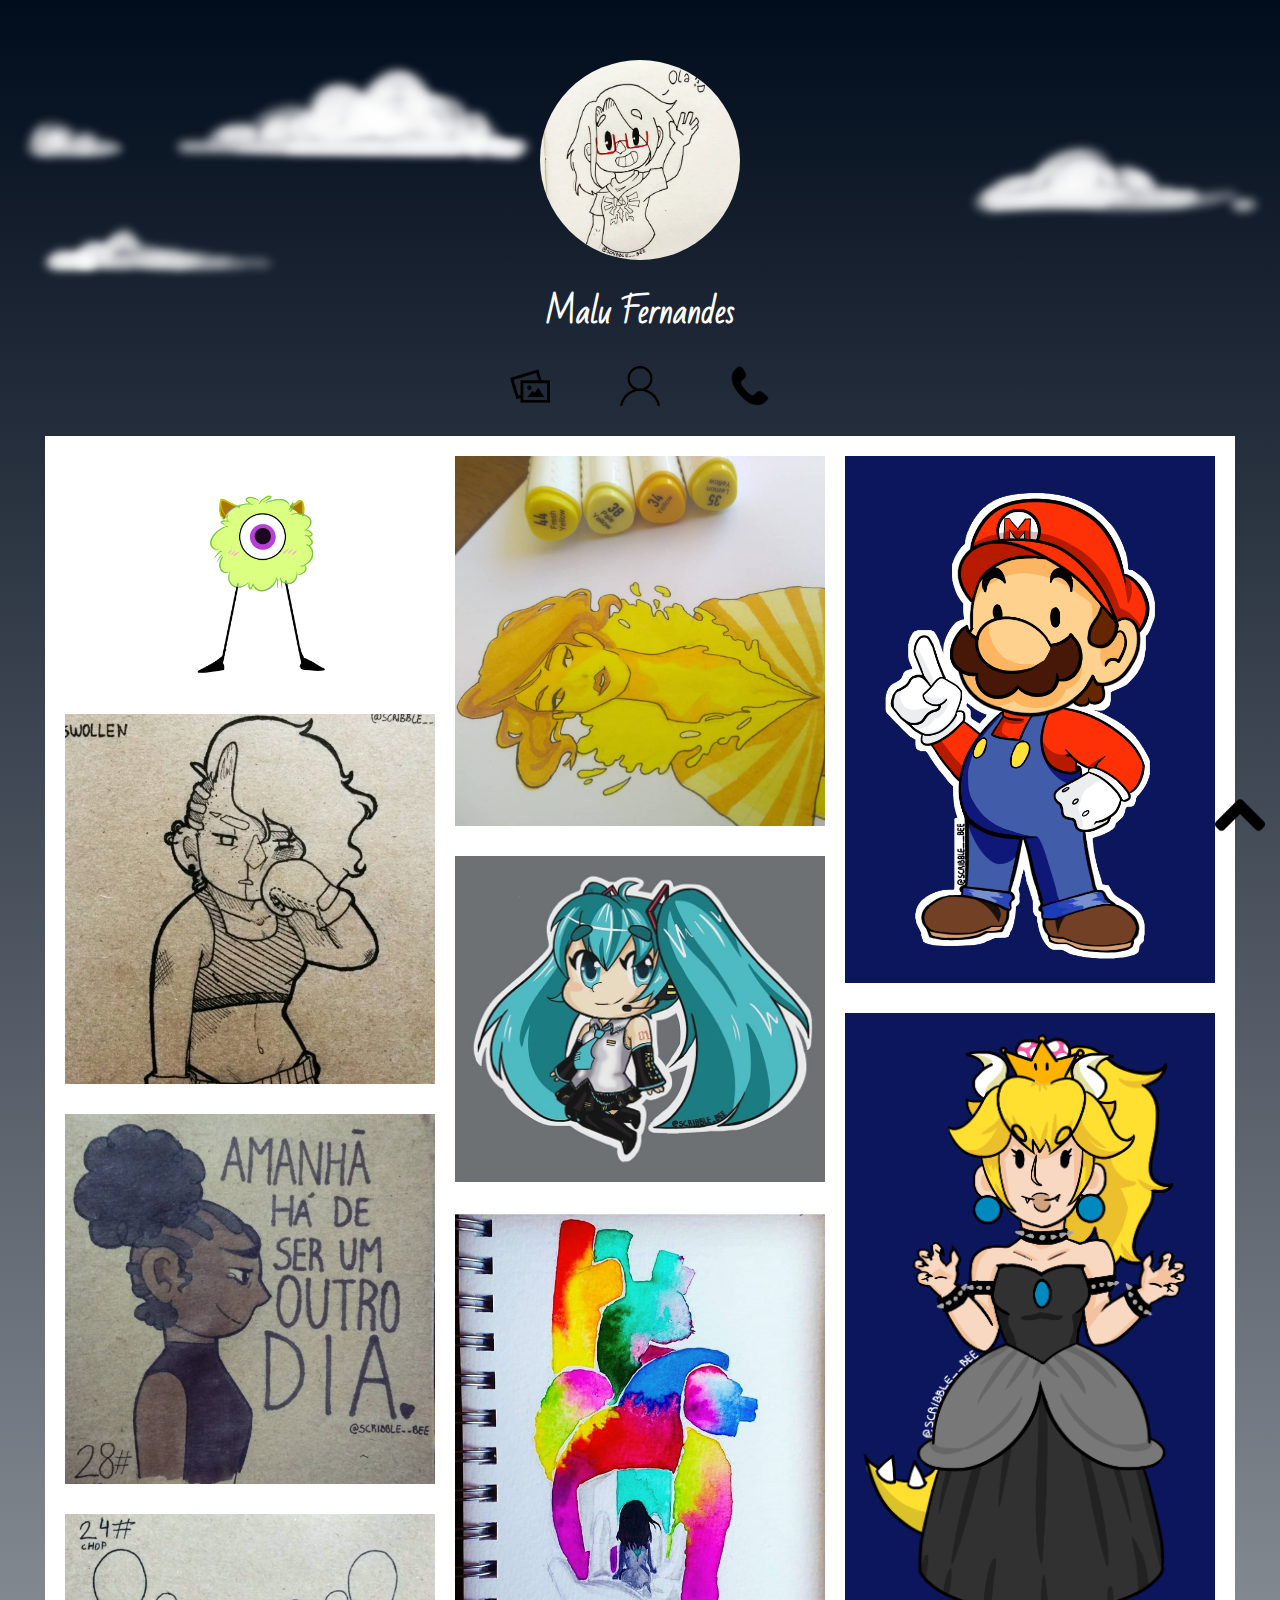
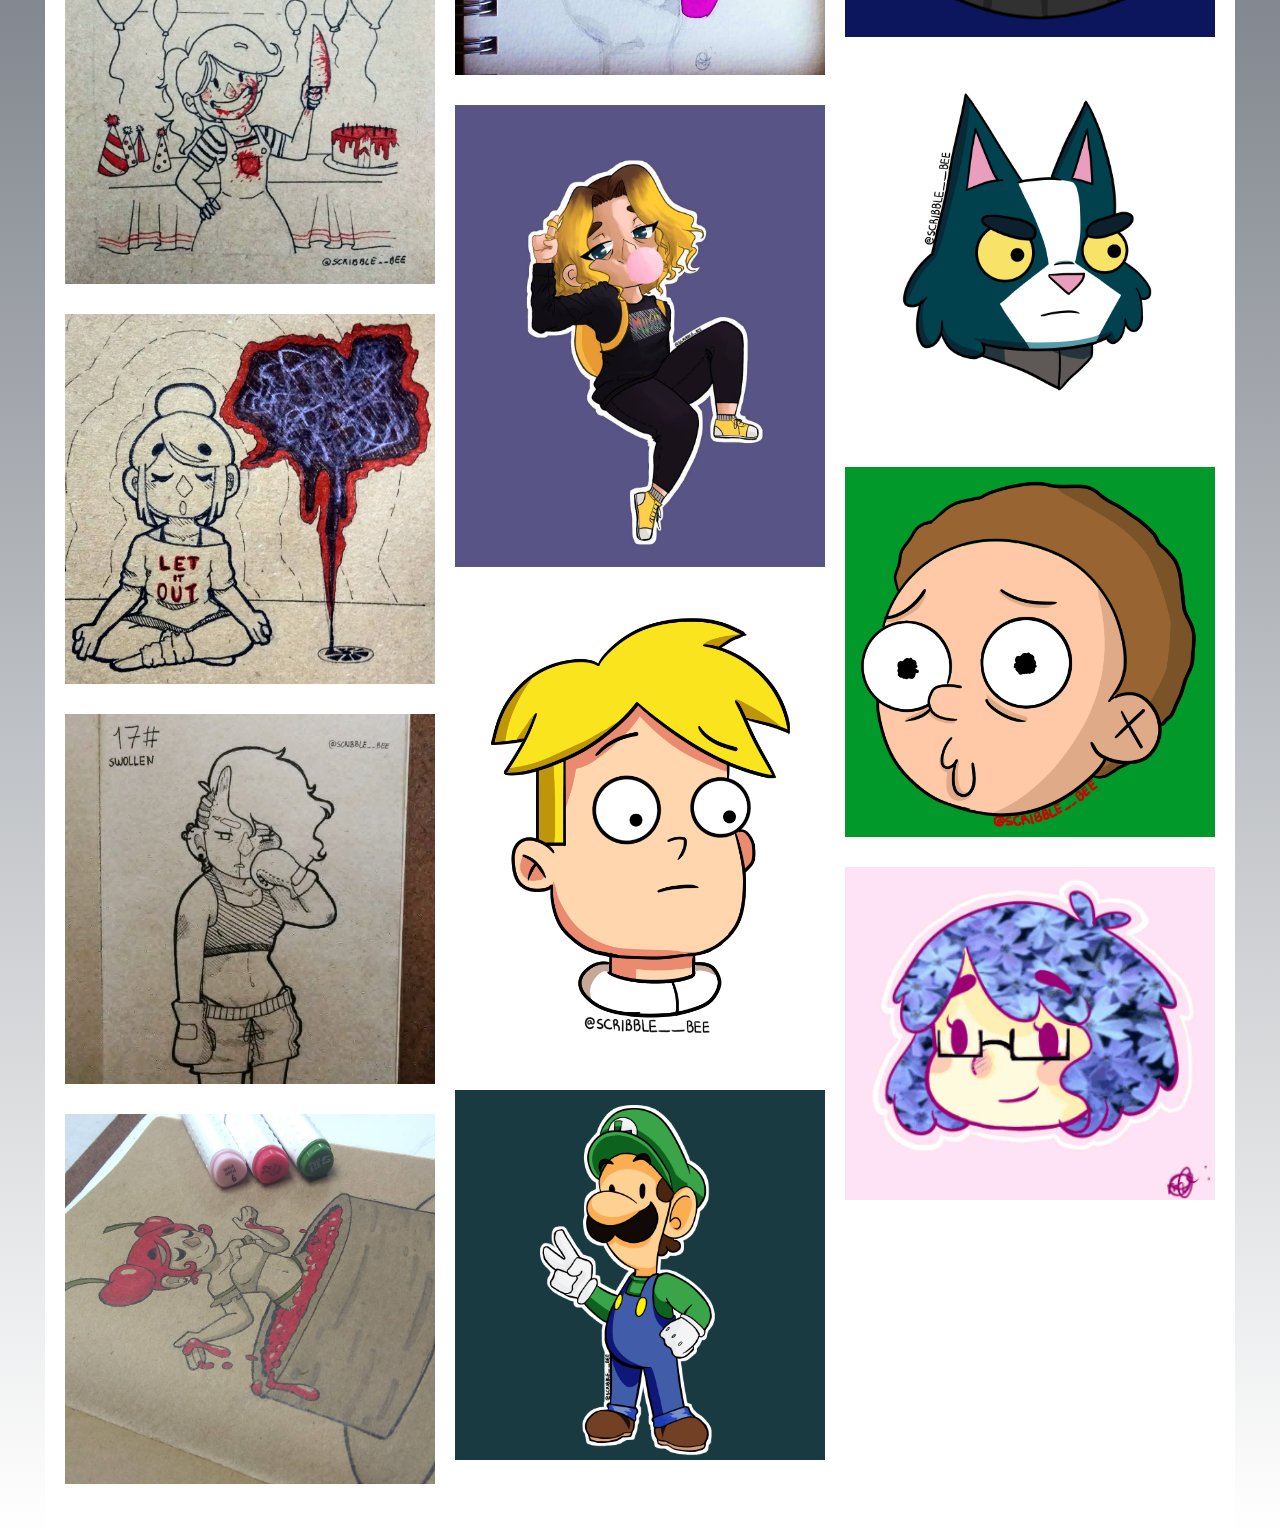
<file: index.html>
<!DOCTYPE html >
<html lang="pt-br">
<head>
	<meta charset= "UTF-8">
	<title> Malu Fernandes </title>

	<link href="index_css.css" rel="stylesheet" type="text/css">
<link href="https://fonts.googleapis.com/css?family=Bad+Script" rel="stylesheet">
</head>

<body>
	<a id="anc"></a>

	<div class="bg">	

	<div id="photo-name">	
		<a href="index.html"> 
		<div id="photo"> 
			<img src="mainme.jpg" alt="A segunda imagem" width=200>
		</div> 

		<div id="name"> 
			<h1>  Malu Fernandes </h1>
		</div>
	</a>
	</div>
</div>
	<div id="icons">

		<div id="Gallery">
			<a href="gallery_malu.html"> <img src="gallery.png" alt="Link para a página inicial" width=40>  </a> 
		 </div>

		<div id="About"> 
			<a href="about_malu.html"> <img src="me.png" alt="Link para a página inicial" width=40>   </a> 
		</div>

		<div id="Contact">
			<a href="contact_malu.html"> <img src="phone.png" alt="Link para a página inicial" width=40>  </a>
		 </div>

	</div>

	<div id="goback">
		<a href="#anc">
		<img src="arrow.png" width="50" alt="Voltar para o início">
	</a>
	</div>

	<div id="imagesbox">
		<div id="images"> 

			<img src="fluff.gif" alt="A segunda imagem">
			<img src="ink17.jpg" alt="A segunda imagem">
			<img src="ink28.jpg" alt="A segunda imagem">
			<img src="ink24.jpg" alt="A segunda imagem">
			<img src="letitout.jpg" alt="A segunda imagem">
			<img src="ink17full.jpg" alt="A segunda imagem">
			<img src="cherry.jpg" alt="A segunda imagem">
			<img src="red.jpg" alt="A segunda imagem">
			
			<img src="img1.jpg" alt="A primeira imagem" >

			<img src="img2.jpg" alt="A segunda imagem" >

			<img src="img3.jpg" alt="A segunda imagem" >

			<img src="img4-gary.png" alt="A segunda imagem" >

			<img src="img5-luigi.png" alt="A primeira imagem" >

			<img src="img6-mario.png" alt="A segunda imagem" >

			<img src="img8-bowsette.png" alt="A segunda imagem">

			<img src="img9-avocado.png" alt="A segunda imagem">
			<img src="img10-morty.png" alt="A segunda imagem">
			<img src="raigif.gif" alt="A segunda imagem">
	</div>
</div>

<script>
<!--
function getStylesheet() {
      var currentTime = new Date().getHours();
      if (0 <= currentTime&&currentTime < 5) {
       document.write("<link rel='stylesheet' href='night.css' type='text/css'>");
      }
      if (5 <= currentTime&&currentTime < 10) {
       document.write("<link rel='stylesheet' href='morning.css' type='text/css'>");
      }
      if (10 <= currentTime&&currentTime < 17) {
       document.write("<link rel='stylesheet' href='main.css' type='text/css'>");
      }
      if (17 <= currentTime&&currentTime <= 24) {
       document.write("<link rel='stylesheet' href='night.css' type='text/css'>");
      }
}

getStylesheet();
-->
</script>

<noscript><link href="main.css" rel="stylesheet"></noscript>

</body>
</html>
</file>
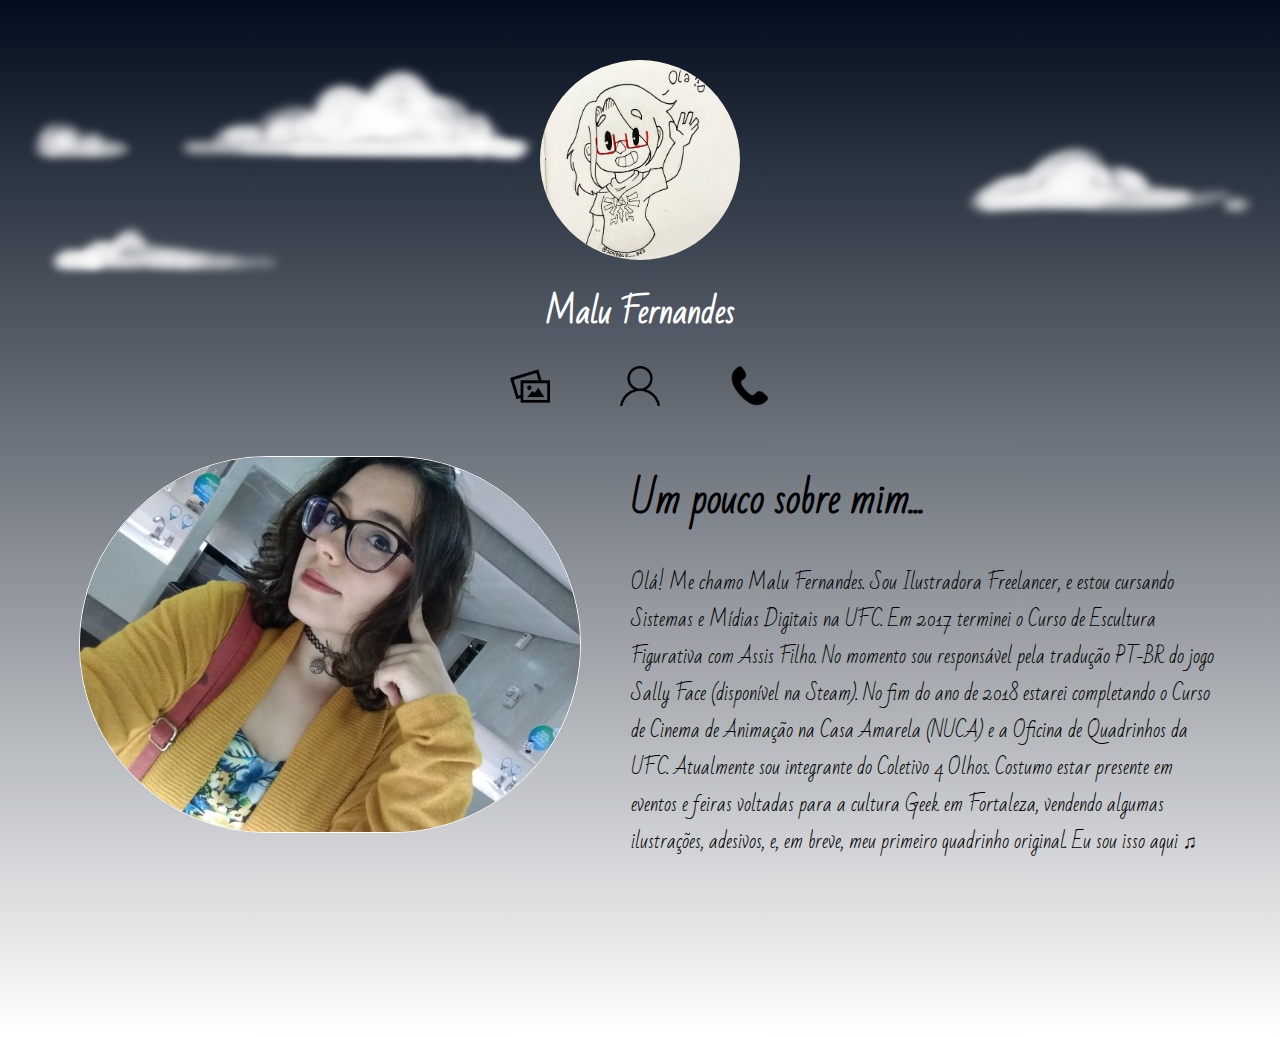
<file: about_malu.html>
<!DOCTYPE html>
<html lang="pt-br">
<head>
	<meta name="viewport" content="width=device-width, initial-scale=1">

	<meta charset= "UTF-8">
	<title> Malu Fernandes </title>
	<link href="about_css.css" rel="stylesheet" type="text/css">
	<link href="https://fonts.googleapis.com/css?family=Bad+Script" rel="stylesheet">

</head>

<body>
	<div class="bg">	

	<div id="photo-name" >
			
		<a href="index.html">
		<div id="photo"> 
			<img src="mainme.jpg" alt="A segunda imagem" width=200>
		</div> 

		<div id="name"> 
			<h1>  Malu Fernandes </h1>
		</div>
	</a>
	</div>
</div>


	<div id="icons">

		<div id="Galery">
			<a href="gallery_malu.html"> <img src="gallery.png" alt="Link para a página inicial" width=40>  </a> 
		 </div>

		<div id="About"> 
			<a href="about_malu.html"> <img src="me.png" alt="Link para a página inicial" width=40>   </a> 
		</div>

		<div id="Contact">
			<a href="contact_malu.html"> <img src="phone.png" alt="Link para a página inicial" width=40>  </a>
		 </div>
	</div>


<div id="area">

	<div id="mypicture"> 
			<img src="realme.jpg" alt="A segunda imagem"  class="responsive">
	</div> 

	<div id="text">
		<div id="title"> 
			<h1 style="font-size:3vw;"> Um pouco sobre mim...</h1>
		</div>

		<div id="about"> 
			<p style="font-size:1.5vw;"> Olá! Me chamo Malu Fernandes. Sou Ilustradora Freelancer, e estou cursando Sistemas e Mídias Digitais na UFC. Em 2017 terminei o Curso de Escultura Figurativa com Assis Filho. No momento sou responsável pela tradução PT-BR do jogo Sally Face (disponível na Steam). No fim do ano de 2018 estarei completando o Curso de Cinema de Animação na Casa Amarela (NUCA) e a Oficina de Quadrinhos da UFC. Atualmente sou integrante do Coletivo 4 Olhos. Costumo estar presente em eventos e feiras voltadas para a cultura Geek em Fortaleza, vendendo algumas ilustrações, adesivos, e, em breve, meu primeiro quadrinho original.  Eu sou isso aqui ♫ 
			</p>
		</div>
	</div>

</div>


	<script>
<!--
function getStylesheet() {
      var currentTime = new Date().getHours();
      if (0 <= currentTime&&currentTime < 5) {
       document.write("<link rel='stylesheet' href='night.css' type='text/css'>");
      }
      if (5 <= currentTime&&currentTime < 10) {
       document.write("<link rel='stylesheet' href='morning.css' type='text/css'>");
      }
      if (10 <= currentTime&&currentTime < 17) {
       document.write("<link rel='stylesheet' href='main.css' type='text/css'>");
      }
      if (17 <= currentTime&&currentTime <= 24) {
       document.write("<link rel='stylesheet' href='night.css' type='text/css'>");
      }
}

getStylesheet();
-->
</script>

<noscript><link href="main.css" rel="stylesheet"></noscript>

<div id="footer">
</div>

</body>
</html>
</file>
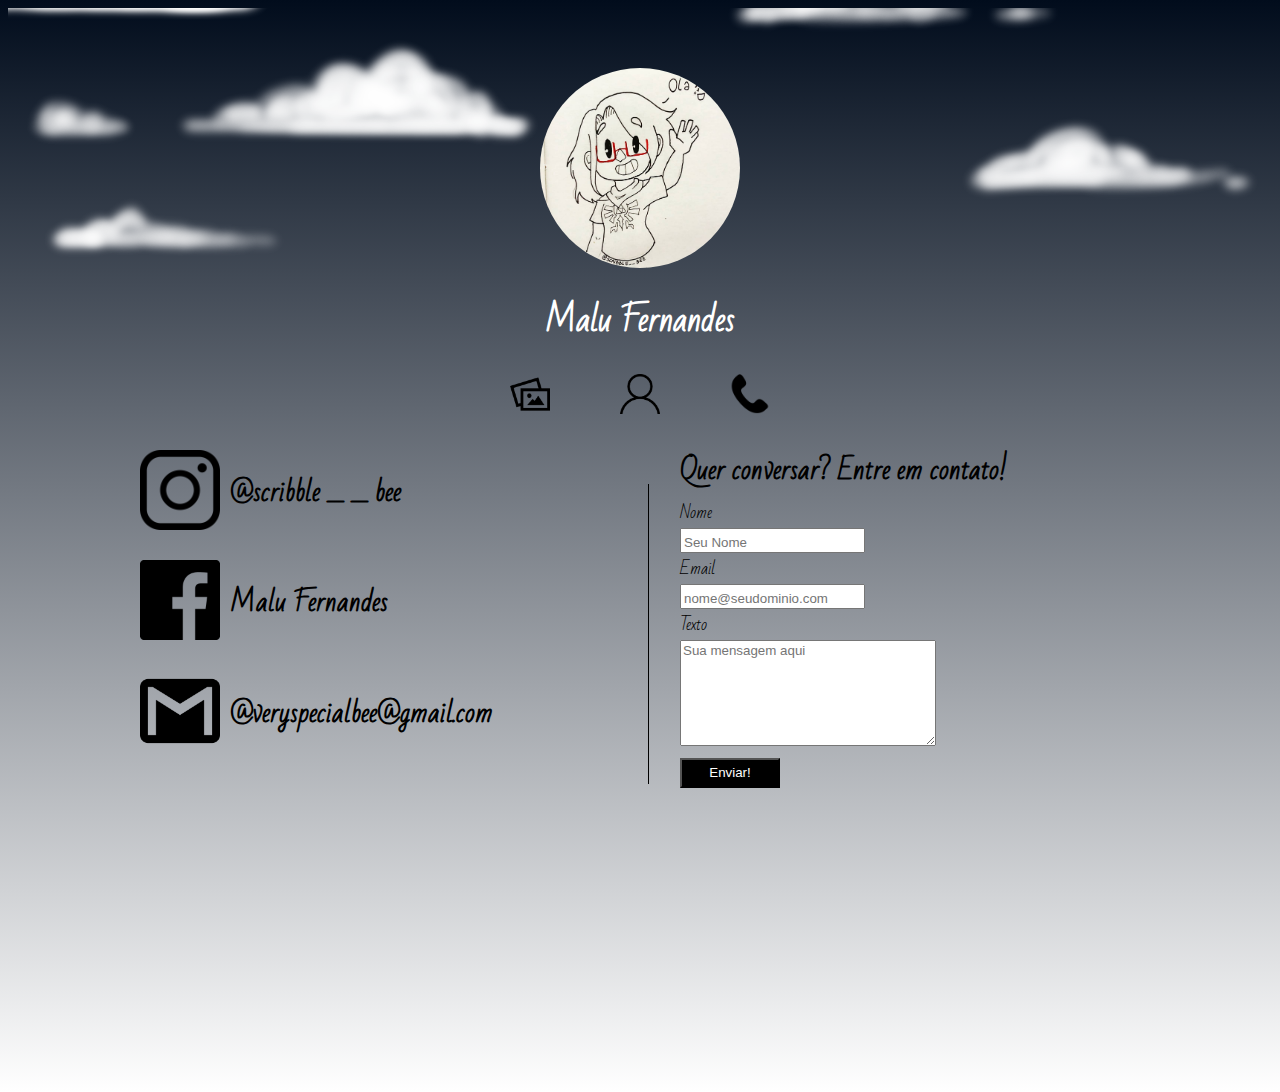
<file: contact_malu.html>
<!DOCTYPE html>
<html lang="pt-br">

<head>
	<meta charset= "UTF-8">
	<title> Malu Fernandes </title>

	<link href="contact_css.css" rel="stylesheet" type="text/css">
<link href="https://fonts.googleapis.com/css?family=Bad+Script" rel="stylesheet">
</head>

<body>

	<div class="bg">	
	<div id="espaco"></div>
	<div id="photo-name" >
			
		<a href="index.html">
		<div id="photo"> 
			<img src="mainme.jpg" alt="A segunda imagem" width="200">
		</div> 

		<div id="name"> 
			<h1>  Malu Fernandes </h1>
		</div>
	</a>
	</div>
</div>

	<div id="icons">

		<div id="Galery">
			<a href="gallery_malu.html"> <img src="gallery.png" alt="Link para a página inicial" width="40">  </a> 
		 </div>

		<div id="About"> 
			<a href="about_malu.html"> <img src="me.png" alt="Link para a página inicial" width="40">   </a> 
		</div>

		<div id="Contact">
			<a href="contact_malu.html"> <img src="phone.png" alt="Link para a página inicial" width="40">  </a>
		 </div>
</div>	

<div class="info">
<div id="insta" class="clearfix">
	<img src="insta.png" width="80" alt="ícone do instagram">
	<h1 id="instatext" style="font-size:2vw;">@scribble _ _ bee</h1>
	 
</div>
<div id="facebook" class="clearfix">
	<img src="facebook.png" width="80" alt="ícone do facebook">
	<h1 id="fb" style="font-size:2vw;">Malu Fernandes</h1>
</div>
<div id="email" class="clearfix">
	<img src="email.png" width="80" alt="ícone do gmail">
	<h1 id="gmail" style="font-size:2vw;">@veryspecialbee@gmail.com</h1>
		</div>
	</div>
	<div id="vazio">
		<div id="line"></div>
	</div>

	<div id="formularioaqui">
		<h2 id="manda" style="font-size:2vw;">Quer conversar? Entre em contato!</h2>
		<form id="formulario">
  			<label for="nome">Nome</label>
  				<input type="text" id="nome" name="nome" placeholder="Seu Nome">
  
   			<label>Email</label>
  				<input type="text" id="formemail" name="email" placeholder="nome@seudominio.com">

    		<div  id="mensagemlabel">Texto</div>
  			<textarea  id="texto" name="texto" placeholder="Sua mensagem aqui"></textarea>
  			<button id="enviar">Enviar!</button>
</form>

	</div>
<div id="footer">
	
</div>

<script>

function getStylesheet() {
      var currentTime = new Date().getHours();
      if (0 <= currentTime&&currentTime < 5) {
       document.write("<link rel='stylesheet' href='night.css' type='text/css'>");
      }
      if (5 <= currentTime&&currentTime < 10) {
       document.write("<link rel='stylesheet' href='morning.css' type='text/css'>");
      }
      if (10 <= currentTime&&currentTime < 17) {
       document.write("<link rel='stylesheet' href='main.css' type='text/css'>");
      }
      if (17 <= currentTime&&currentTime <= 24) {
       document.write("<link rel='stylesheet' href='night.css' type='text/css'>");
      }
}

getStylesheet();
-->
</script>

<noscript><link href="main.css" rel="stylesheet"></noscript>
</body>
</html>
</file>
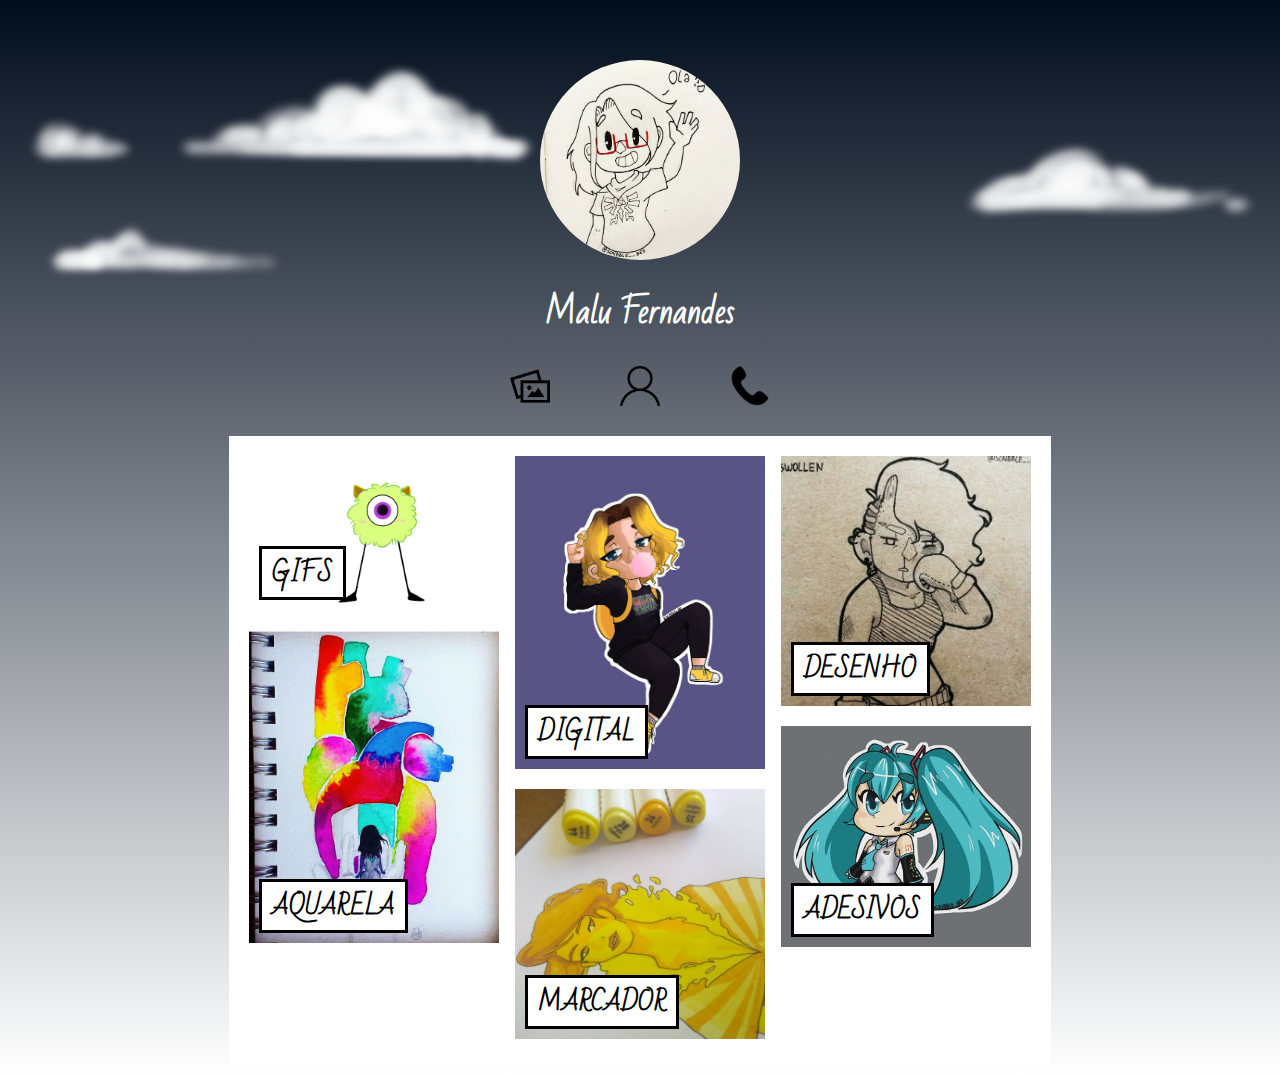
<file: gallery_malu.html>
<!DOCTYPE html>
<html lang="pt-br">
<head>
	<meta charset= "UTF-8">
	<title> Malu Fernandes </title>
	<link rel="stylesheet" type="text/css" href="gallery_style.css">
<link href="https://fonts.googleapis.com/css?family=Bad+Script" rel="stylesheet">
</head>

<body>
	<div class="bg">	

	<div id="photo-name" >
			
		<a href="index.html">
		<div id="photo"> 
			<img src="mainme.jpg" alt="A segunda imagem" width=200>
		</div> 

		<div id="name"> 
			<h1>  Malu Fernandes </h1>
		</div>
	</a>
	</div>
</div>


	<nav> 
		<div id="icons">

		<div id="Galery">
			<a href="gallery_malu.html"> <img src="gallery.png" alt="Link para a página inicial" width=40>  </a> 
		 </div>

		<div id="About"> 
			<a href="about_malu.html"> <img src="me.png" alt="Link para a página inicial" width=40>   </a> 
		</div>

		<div id="Contact">
			<a href="contact_malu.html"> <img src="phone.png" alt="Link para a página inicial" width=40>  </a>
		 </div>
	</div>
</nav>

	<div id="imagesbox">
		<div id="categorias"> 
			<div class="categoria">
			<img src="fluff.gif" alt="A primeira imagem" width="250" >
			<h2 class="nome-categoria">GIFS</h2>
		</div>


			<div class="categoria">
			<img src="img2.jpg" alt="A primeira imagem" width="250" >
			<h2 class="nome-categoria">AQUARELA</h2>
		</div>

			<div class="categoria">
			<img src="img3.jpg" alt="A primeira imagem" width="250" >
			<h2 class="nome-categoria">DIGITAL</h2>
		</div>

			<div class="categoria">
			<img src="red.jpg" alt="A primeira imagem" width="250" >
			<h2 class="nome-categoria">MARCADOR</h2>
		</div>
			<div class="categoria">
			<img src="ink17.jpg" alt="A primeira imagem" width="250" >
			<h2 class="nome-categoria">DESENHO</h2>
		</div>
				<div class="categoria">
					<img src="img1.jpg" alt="A primeira imagem" width="250" >
					<h2 class="nome-categoria"> ADESIVOS </h2>
			</div>
		


		</div>
	</div>


<script>
<!--
function getStylesheet() {
      var currentTime = new Date().getHours();
      if (0 <= currentTime&&currentTime < 5) {
       document.write("<link rel='stylesheet' href='night.css' type='text/css'>");
      }
      if (5 <= currentTime&&currentTime < 10) {
       document.write("<link rel='stylesheet' href='morning.css' type='text/css'>");
      }
      if (10 <= currentTime&&currentTime < 17) {
       document.write("<link rel='stylesheet' href='main.css' type='text/css'>");
      }
      if (17 <= currentTime&&currentTime <= 24) {
       document.write("<link rel='stylesheet' href='night.css' type='text/css'>");
      }
}

getStylesheet();
-->
</script>

<noscript><link href="main.css" rel="stylesheet"></noscript>

</body>

</html>
</file>
<file: index_css.css>
/*https://www.w3schools.com/css/tryit.asp?filename=trycss3_flexbox_image_gallery*/

@charset"utf-8";
body{
	background-image: linear-gradient( lightblue, white);
	font-family: 'Bad Script', cursive;
	width: 100%;
	margin: 0;
}
.bg{
	background-image: url("clouds.png");
	background-position: center;
    background-repeat: no-repeat;
    background-size: cover;
}

#photo-name a{
	text-decoration: none;
	color: black;


}

#photo{
	margin-top: 60px;
	display:flex;
	align-items: center;
	justify-content: space-around;
}

#photo img{
	border:white;
	border-radius: 150px;
}

#icons{
	display:flex;
	align-items: center;
	justify-content: center;
}
 #icons div{
 	padding-left:35px ;
 	padding-right:35px;
 	padding-bottom: 20px;
 }

 #name{
 	text-align: center;
 	padding-top: 0px;
 	padding-bottom: 0px;

 }
 #goback{
 	position: fixed;
 	right: 15px;
 	bottom: 50px;
 }

#imagesbox{
	display:flex;
	justify-content: center;
}

#images{
	display:inline-block;
	column-count: 3;
	column-gap: 20px;
	width:1150px;
	background-color:white;
	border:solid white 20px;
}

#images img{
	width:100%;
	margin-bottom:20px;
	transition: 0.5s;
}

#images img:hover{
  -webkit-transform: scale(1.1);
  -ms-transform: scale(1.1);
  transform: scale(1.1);
}

/*SE a janela estiver menor que 1000px fica com menos uma coluna*/
@media screen and (max-width:800px){
	#images{
		column-count:2;
		width:680;
	}
}
/*SE a janela estiver menor que 680px fica com menos uma coluna*/
@media screen and (max-width:800px){
	#images{
		column-count:1;
		width:340px;
	}
}
</file>
<file: night.css>
@charset"utf-8";
body{
	background-image: linear-gradient(#010c1c , white);
	font-family: 'Bad Script';
	font-style: solid white;
}
#name{
	color:white;
}

#footer{
	background-color:none;
}
</file>
<file: morning.css>
@charset"utf-8";
body{
	background-image: linear-gradient( #C5E5F8,white, #ffa822);
	font-family: 'Bad Script';

}
#name{
	color:black;
}
</file>
<file: about_css.css>
@charset"utf-8";
body{
	background-image: linear-gradient(to bottom, lightblue, white);
	font-family: 'Bad Script', cursive;
}
/*Cabeç~lho */

.bg{
	background-image: url("clouds.png");
	background-position: center;
    background-repeat: no-repeat;
    background-size: cover;
}

#photo-name a{
	text-decoration: none;
	color: black;
}

#photo{
	margin-top: 60px;
	display:flex;
	align-items: center;
	justify-content: space-around;
}

#photo img{
	border:white;
	border-radius: 150px;
}

#icons{
	display:flex;
	align-items: center;
	justify-content: center;
}
 #icons div{
 	padding-left:35px ;
 	padding-right:35px;
 	padding-bottom: 20px;

 }

 #name{
 	text-align: center;
 	padding-top: 0px;
 	padding-bottom: 0px;

 }
/*///////////////////*/

.responsive {
    width: 100%;
    height: auto;
}
 #area{
 	margin:auto;
 	width: 92%;
	display:flex;
	justify-content: center;
 	}

#mypicture{
	padding-left: 20px;
	padding-top: 20px;
}
#mypicture img{ /* FOto prncipal */
	width: 500px;
	border-radius: 300px;
    border: 1px solid white;
}
#about{

}

 #text{
 	float: right;
 	padding-left: 50px;
 }
 #footer{
	width: 100%;
	height: 150px;
}
</file>
<file: contact_css.css>
@charset"utf-8";
body{
	background-image: linear-gradient( lightblue, white);
	font-family: 'Bad Script', cursive;
	overflow-x:hidden;
}
.bg{
	background-image: url("clouds.png");
	background-position: center;
    background-repeat: no-repeat;
    background-size: cover;
}


	
#espaco{
	height: 60px;
}
#vazio{
	width: 99vw;
	height: 50vh;
}


#photo-name a{
	text-decoration: none;
	color: black;
}


#photo{
	
	display:flex;
	align-items: center;
	justify-content: space-around;
}

#photo img{
	border:white;
	border-radius: 150px;
}

#icons{
	display:flex;
	align-items: center;
	justify-content: center;

}
 #icons div{
 	padding-left:35px ;
 	padding-right:35px;
 	padding-bottom: 10px;
 }
  #name{
 	text-align: center;
 	padding-top: 0px;
 	padding-bottom: 0px;

 }

 .info{
 	
 	display:block;
    vertical-align:middle;
    color: black;
    top:450px;
    width: 500px;
	position: absolute;
	left:50%;
	margin-left:-500px;
}
	
    
/* 	display: inline-block;
 	border: solid yellow;
	justify-content: center;
	column-width: 50px;
	columns: 1;/*/


.info img{
	float: left;
	padding-right: 10px;
}

 .clearfix{
 	overflow: auto;
 }

#contact{
	width: 15%;
	margin: auto;
}



#formularioaqui{
	
	position: absolute;
	width: 550px;
	border-width: 2px;
	margin-bottom: 50px;
	top:450px;
	left: 50%;
}
#line{
	width: 1px;
	height: 300px;
	background-color: black;
	margin-left: 50vw;
	margin-top: 50px;
	
}
#manda{
	margin-top: -10px;
	padding-top: 5px;
	margin-left: 40px;
}

#formulario{
	margin-left: 20px;
	margin-top: -20px;
	padding-left: 20px;
	width: 300px;
	
	display: block;
	
}

input{
	display: block;
	padding-top: 5px;
}
#texto{
	width: 250px;
	height: 100px;
	font-family:Gotham, "Helvetica Neue", Helvetica, Arial, "sans-serif";
}

#facebook{
	margin-top: 25px;
}

#email{
	margin-top: 25px;
}

#enviar{
	background-color: black;
	color: white;
	border-color: 2px solid white;
	width: 100px;
	height: 30px;
	cursor: pointer;
	
	
}

#enviar:hover{
	color: skyblue;
	border-color: skyblue;
}

#footer{
	width: 100%;
	height: 150px;

}
</file>
<file: gallery_style.css>
/*https://www.w3schools.com/css/tryit.asp?filename=trycss3_flexbox_image_gallery*/

@charset"utf-8";
body{
	background-image: linear-gradient( lightblue, white);
	font-family: 'Bad Script', cursive;
}

.bg{
	background-image: url("clouds.png");
	background-position: center;
    background-repeat: no-repeat;
    background-size: cover;
}

#photo-name a{
	text-decoration: none;
	color: black;
}
#photo{
	margin-top: 60px;
	display:flex;
	align-items: center;
	justify-content: space-around;
}

#photo img{
	border:white;
	border-radius: 150px;
}

#icons{
	display:flex;
	align-items: center;
	justify-content: center;
}
 #icons div{
 	padding-left:35px ;
 	padding-right:35px;
 	padding-bottom: 20px;

 }

 #name{
 	text-align: center;
 	padding-top: 0px;
 	padding-bottom: 0px;

 }
 /*//////////////////////////*/


.categoria{
	position: relative;
	margin-bottom: 10px;
}
.nome-categoria{
	margin-left: 10px;
	position: absolute;
	border: solid;
	bottom: 0px;
	background-color: white;

}

#categorias {
	display:inline-block;
	column-count: 3;
	background-color: white;
	border: solid 20px white;
}
#categorias a{
	text-decoration: none;
	color: black	;
}

#categorias div h2{
	padding-left: 10px;
	padding-right: 10px;
	position: ;
}



#imagesbox{
	display:flex;
	justify-content: center;
	
}

#images{
	display:inline-block;
	column-count: 3;
	column-gap: 20px;
	width:1200px;
	background-color:white;
	border:solid white 20px;


}
#images img{
	width:100%;
	margin-bottom:20px;
}
/*SE a janela estiver menor que 1000px fica com menos uma coluna*/
@media screen and (max-width:800px){
	#images{
		column-count:2;
		width:680;
	}
}
/*SE a janela estiver menor que 680px fica com menos uma coluna*/
@media screen and (max-width:800px){
	#images{
		column-count:1;
		width:340px;
	}
}
</file>
